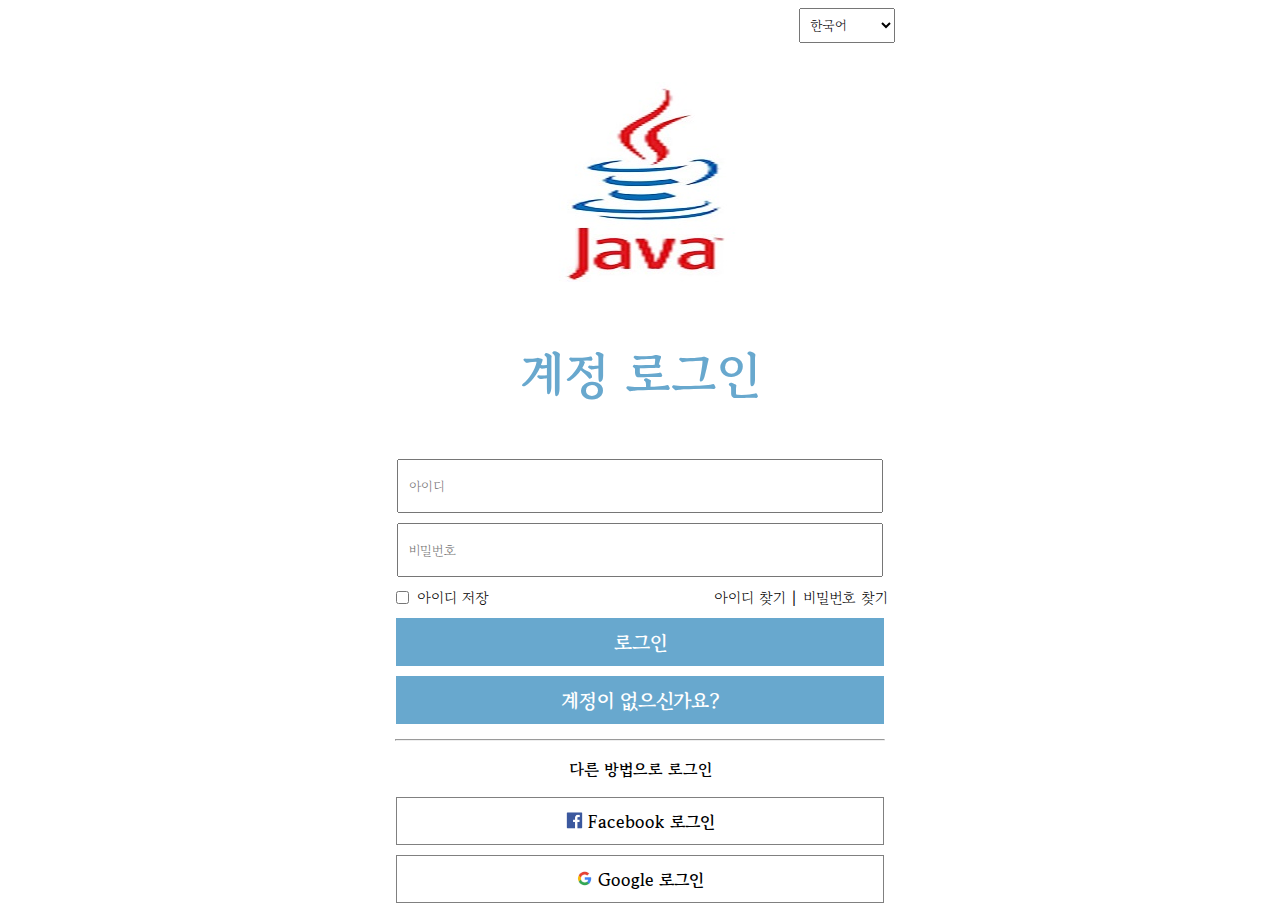
<file: 로그인/12.html>
<!DOCTYPE html>
<html lang="ko">
<head>
    <meta charset="UTF-8">
    <meta http-equiv="X-UA-Compatible" content="IE=edge">
    <meta name="viewport" content="width=device-width, initial-scale=1.0">
    <title>자바 아닙니다.</title>
    <link href="java.jpg" rel="shortcut icon" type="image/x-icon">
    <style>
        @import url('https://fonts.googleapis.com/css2?family=Gowun+Batang&display=swap');
        *{
            font-family: 'Gowun Batang', serif;
        }
        .clear{
            clear: both;
        }
    </style>
<!--     <script src="jquery.js" type="text/javascript"></script>
    <script type="text/javascript">

      </script> -->
</head>
<!-- <header>
    <img src="header.png" alt="">
</header> -->
<body>
    <div style="width: 1050px; height: auto; text-align: center; margin: auto;">
        <!--언어선택-->
        <select title="언어선택" style="float: right; margin-right: 270px; padding: 6px;">
            <option value="ko_KR">한국어</option>
            <option value="en_US">English</option>
            <option value="zh-Hans_CN">日本</option>
            <option value="zh-Hans_CN">中文(简体)</option>
            <option value="zh-Hant_TW">中文(台灣)</option>
        </select><br>
        <div>
            <a href="메인"><img src="java.jpg" alt="로고" style="margin-top: 50px; margin-left: 375px;"></a></div>
        <h3 style="font-size: 50px; color: rgb(104, 168, 206);">계정 로그인</h3>
        <div><!-- 아이디 입력 비밀번호 입력 로그인 버튼 회원가입 버튼-->
            <input type="id" name="id" placeholder="아이디" style="width: 470px; height: 48px; padding-left: 10px;"><br>
            <input type="password" name="password" placeholder="비밀번호" style="width: 470px; height: 48px; margin-top: 10px; padding-left: 10px;"><br>
           <div style="margin-top: 10px; font-size: 15px;"><input type="checkbox"> 아이디 저장<span style="padding-left: 220px;">
            <a href="아이디 찾기" style="color: black; text-decoration: black;"> 아이디 찾기 </a><b>|</b>
            <a href="비밀번호 찾기" style="color: black; text-decoration: black;"> 비밀번호 찾기 </a></span><br></div>
            <a href="로그인 버튼"><button type="submit" name="로그인버튼" style="width: 488px; height: 48px; background-color: rgb(104, 168, 206); margin-top: 10px; border: rgb(104, 168, 206) none;"><span style="font-size: 20px; color: white;"><b>로그인</b></span></button></a><br>
            <a href="회원가입 버튼"><button style="width: 488px; height: 48px; background-color: rgb(104, 168, 206); margin-top: 10px; border: rgb(104, 168, 206) solid 0px;"> <b><span style="color: white; font-size: 20px;"> 계정이 없으신가요?<!-- </span> <span style="font-size: 20px; color: blue;"> 회원가입</b></span> --></button></a>
        </div>
        <hr style="width: 488px; margin-top: 15px;">
        <div> <!-- <p> 앱을 다운로드하세요. </p>
            <img src="g.png" alt="구글" style="width: 150px; height: 35px;"><img src="A.png" alt="앱스토어" style="width: 150px; height: 35px; margin-left: 15px;"></div> -->
            <!-- 다른방법으로 로그인하기-->
            <p> 다른 방법으로 로그인 </p>
            <a href=""><button style="width: 488px; height: 48px; background-color: white; border: 1px solid gray; font-size: 17px;"><img src="face.jpg" alt="" style="width: 17px;height: 17px;"><b> Facebook 로그인</b></button></a><br>
            <a href=""><button style="width: 488px; height: 48px; background-color: white; border: 1px solid gray; font-size: 17px; margin-top: 10px;"><img src="google.jpg" alt="" style="width: 17px;height: 17px;"><b> Google 로그인</b></button></a>
    </div>
    <div class="clear"></div>
</body>
<!-- <footer>
    <img src="footer.png" alt="" style="margin-top: 100px; width: 1050px;">
</footer> -->
</html>
</file>
